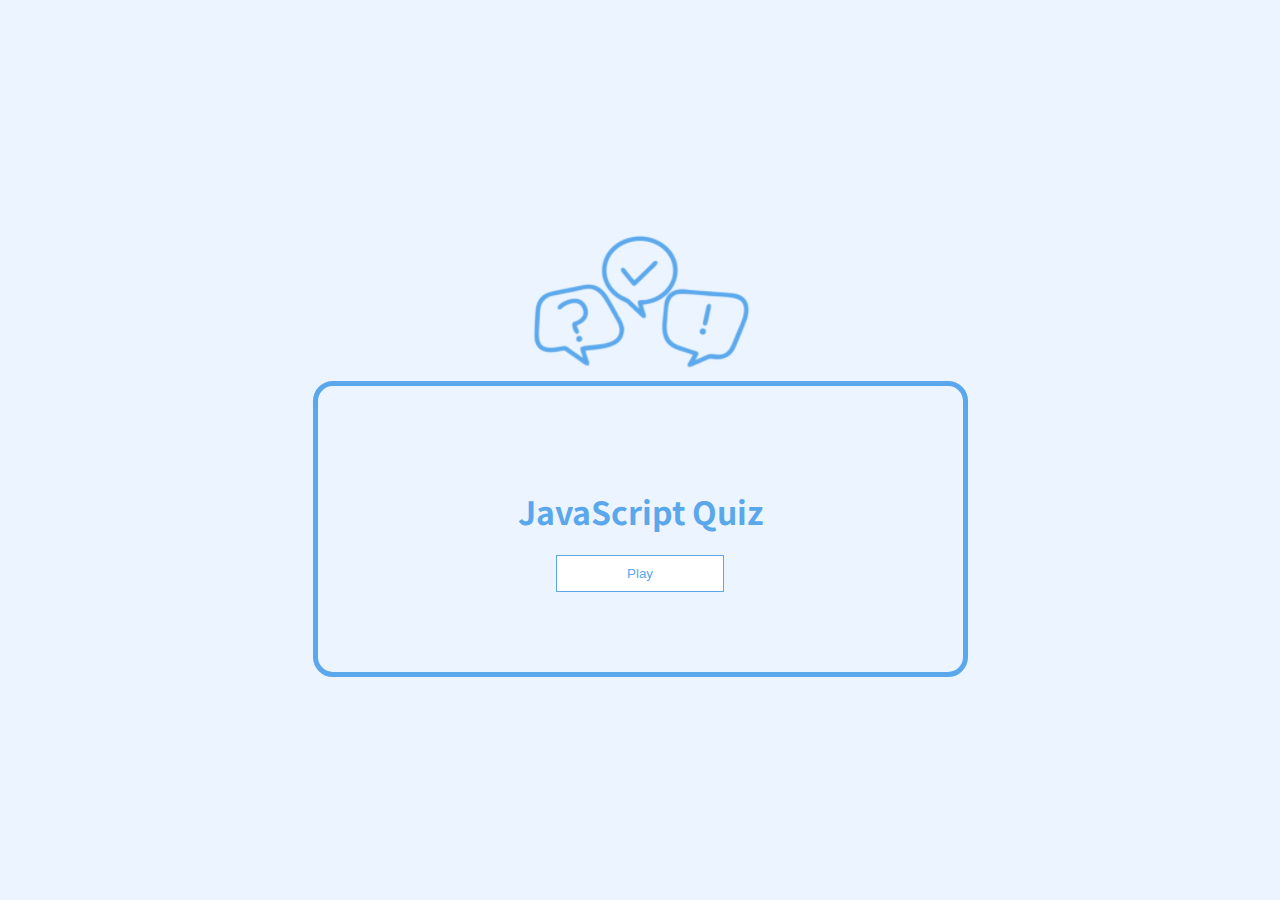
<file: index.html>
<!DOCTYPE html>
<html lang="en">
  <head>
    <meta charset="UTF-8" />
    <meta http-equiv="X-UA-Compatible" content="IE=edge" />
    <meta name="viewport" content="width=device-width, initial-scale=1.0" />
    <link rel="preconnect" href="https://fonts.googleapis.com" />
    <link rel="preconnect" href="https://fonts.gstatic.com" crossorigin />
    <link
      href="https://fonts.googleapis.com/css2?family=Noto+Sans+KR&display=swap"
      rel="stylesheet"
    />
    <link rel="stylesheet" href="styles/index.css" />
    <title>Document</title>
  </head>
  <body>
    <div><img src="assets/question.png"></div>
    <div class="container">
      <h1 class="title">JavaScript Quiz</h1>
      <a href="quiz.html"><button class="start-btn">Play</button></a>
    </div>
    <script src="js/script.js" onload="updatePage()"></script>
  </body>
</html>
</file>
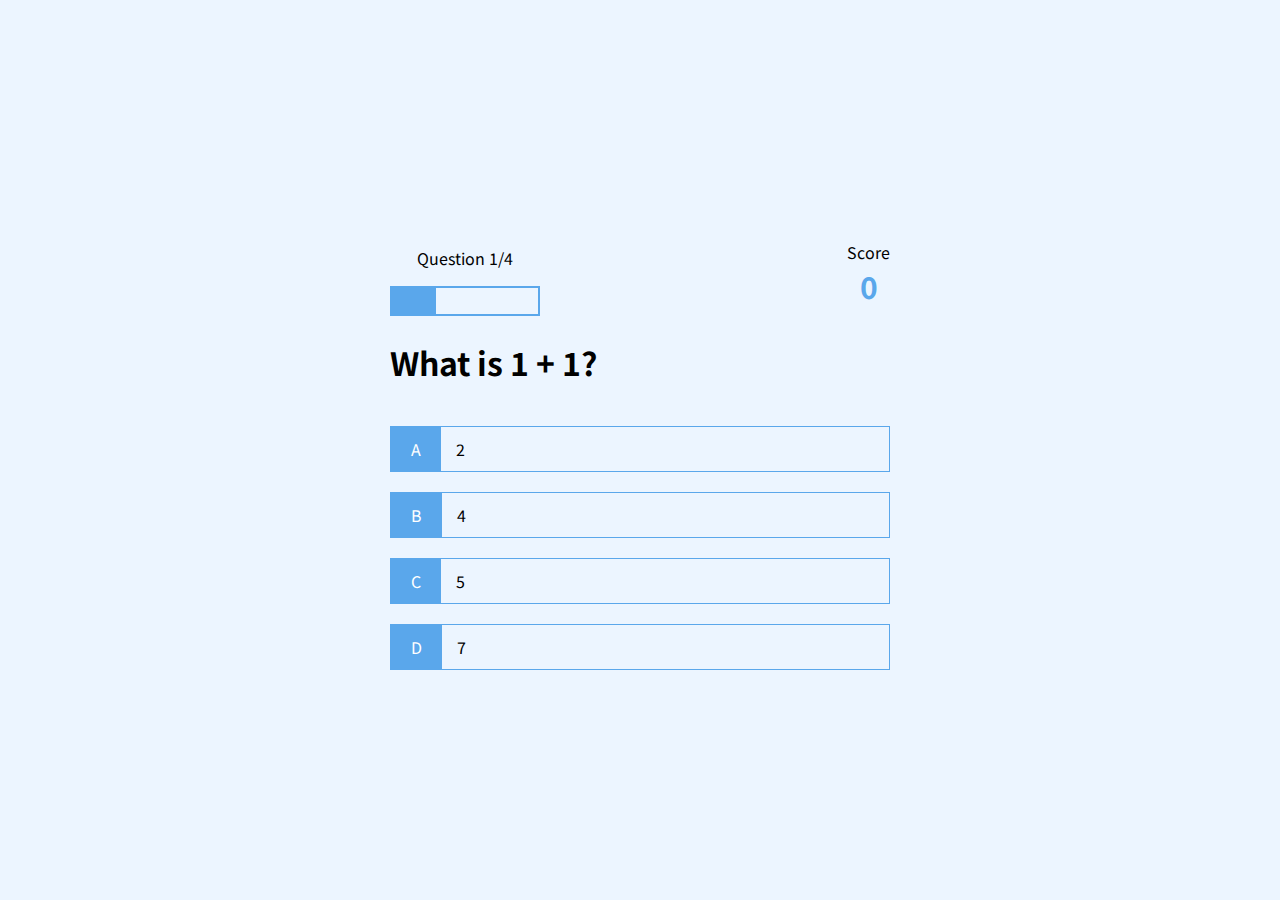
<file: quiz.html>
<!DOCTYPE html>
<html lang="en">
  <head>
    <meta charset="UTF-8" />
    <meta http-equiv="X-UA-Compatible" content="IE=edge" />
    <meta name="viewport" content="width=device-width, initial-scale=1.0" />
    <link rel="preconnect" href="https://fonts.googleapis.com" />
    <link rel="preconnect" href="https://fonts.gstatic.com" crossorigin />
    <link
      href="https://fonts.googleapis.com/css2?family=Noto+Sans+KR&display=swap"
      rel="stylesheet"
    />
    <link rel="stylesheet" href="styles/quiz.css" />
    <title>Document</title>
  </head>
  <body>
    <div class="first-container">
      <div class="question-meter">
        <p class="question-p"></p>
        <progress class="meter" max="100" value="30"></progress>
      </div>
      <div class="score-container">
        <p style="margin: 0;">Score</p>
        <p class="score">0</p>
      </div>
    </div>
    <div class="second-container">
      <h1 class="question"></h1>
      <div class="choices"></div>
    </div>
    <script src="js/script.js" onload="updatePage()"></script>
  </body>
</html>
</file>
<file: styles/index.css>
body {
    margin: 0;
    display: flex;
    align-items: center;
    justify-content: center;
    flex-direction: column;
    width: 100%;
    background-color: #ecf5ff;
    height: 100vh;
    font-family: 'Noto Sans KR', sans-serif;
  }

  .container {
    display: flex;
    flex-direction: column;
    align-items: center;
    padding: 80px 200px;
    border: 5px solid #5AA7EB;
    border-radius: 20px;
  }

  .title {
      color: #5AA7EB;
  }
  
  .start-btn {
    border: 1px solid #5AA7EB;
    padding: 10px 70px;
    background-color: white;
    cursor: pointer;
    color: #5AA7EB;
}
  
  button {
    appearance: auto;
    writing-mode: horizontal-tb !important;
    text-rendering: auto;
    letter-spacing: normal;
    word-spacing: normal;
    line-height: normal;
    text-transform: none;
    text-indent: 0px;
    text-shadow: none;
    display: inline-block;
    text-align: center;
    align-items: flex-start;
    box-sizing: border-box;
    
    margin: 0em;
  }

  .start-btn:hover {
      border: 1px solid #5AA7EB;
      padding: 10px 70px;
      background-color: white;
      box-shadow: 0 5px 15px #5AA7EB;
      cursor: pointer;
  }
</file>
<file: styles/quiz.css>
body {
    margin: 0;
    display: flex;
    align-items: center;
    justify-content: center;
    flex-direction: column;
    width: 100%;
    background-color: #ecf5ff;
    height: 100vh;
    font-family: 'Noto Sans KR', sans-serif;
  }
  
  .first-container {
    display: flex;
    flex-direction: row;
    align-items: center;
    justify-content: space-between;
    width: 500px;
  }
  
  .second-container {
    display: flex;
    flex-direction: column;
    width: 500px;
  }
  
  progress[value] {
    -webkit-appearance: none;
    appearance: none;
    width: 150px;
    height: 30px;
  }
  
  progress[value]::-webkit-progress-bar {
    background-color: transparent;
    border: 2px solid #5AA7EB;
  }
  
  progress[value]::-webkit-progress-value {
    background: #5AA7EB;
    background-size: 40px 20px, 10%;
  }
  
  .score-container {
      text-align: center;
  }
  
  .question-meter {
      text-align: center;
  }
  
  .child1, .child2, .child3, .child4 {
      border: 0.5px solid #5AA7EB;
      margin-top: 20px;
      display: flex;
      align-items: center;
  }
  
  .child1:hover, .child2:hover, .child3:hover, .child4:hover {
      box-shadow: 0 5px 15px #5AA7EB;
      cursor: pointer;
  }
  
  .child-inner {
      background-color: #5AA7EB;
      color: white;
      padding: 10px 20px;
      margin: 0 15px 0 0;
  }
  
  .score {
      font-weight: bold;
      font-size: 30px;
      margin: 0;
      color: #5AA7EB;
  }
  
  .start-btn {
      border: 1px solid #5AA7EB;
      padding: 10px 70px;
      background-color: white;
      cursor: pointer;
      color: #5AA7EB;
  }
  
  .start-btn:hover {
      border: 1px solid #5AA7EB;
      padding: 10px 70px;
      background-color: white;
      box-shadow: 0 5px 15px #5AA7EB;
      cursor: pointer;
  }

  .result {
    color: #5AA7EB;
  }
</file>
